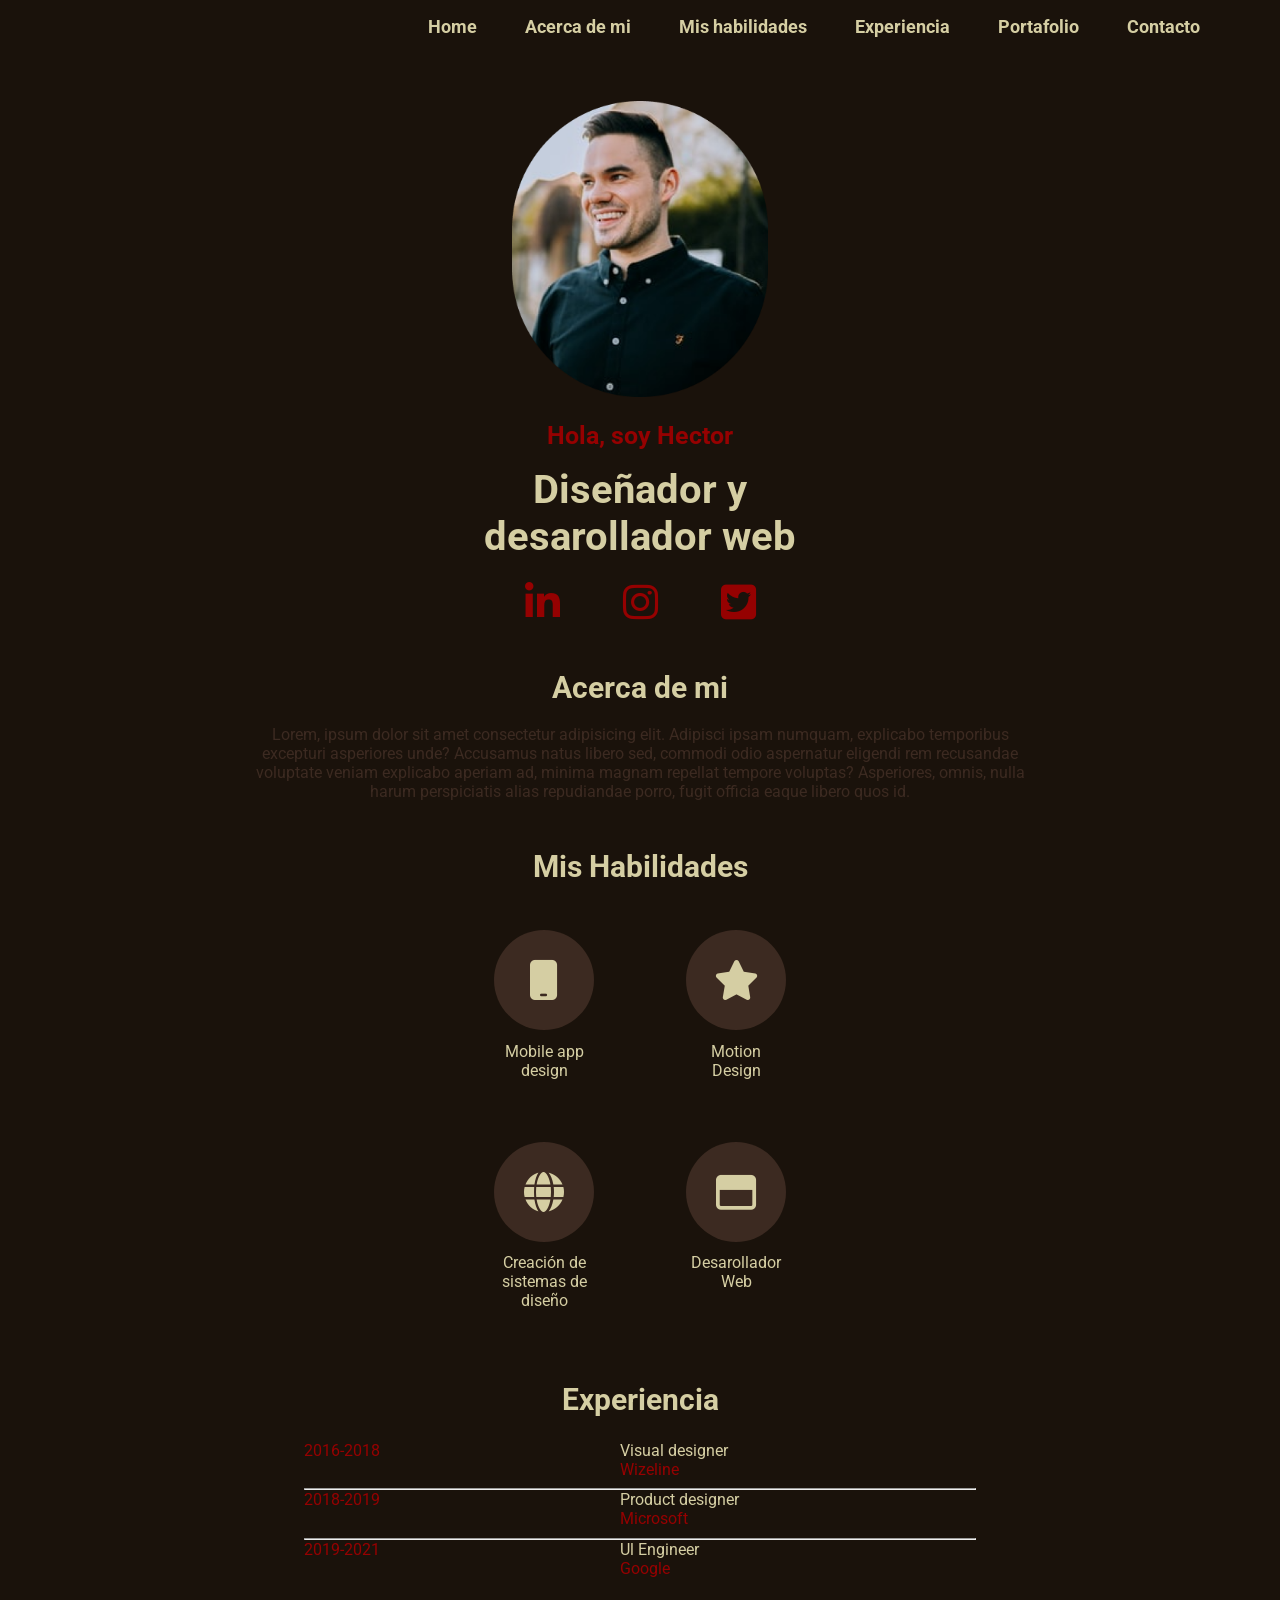
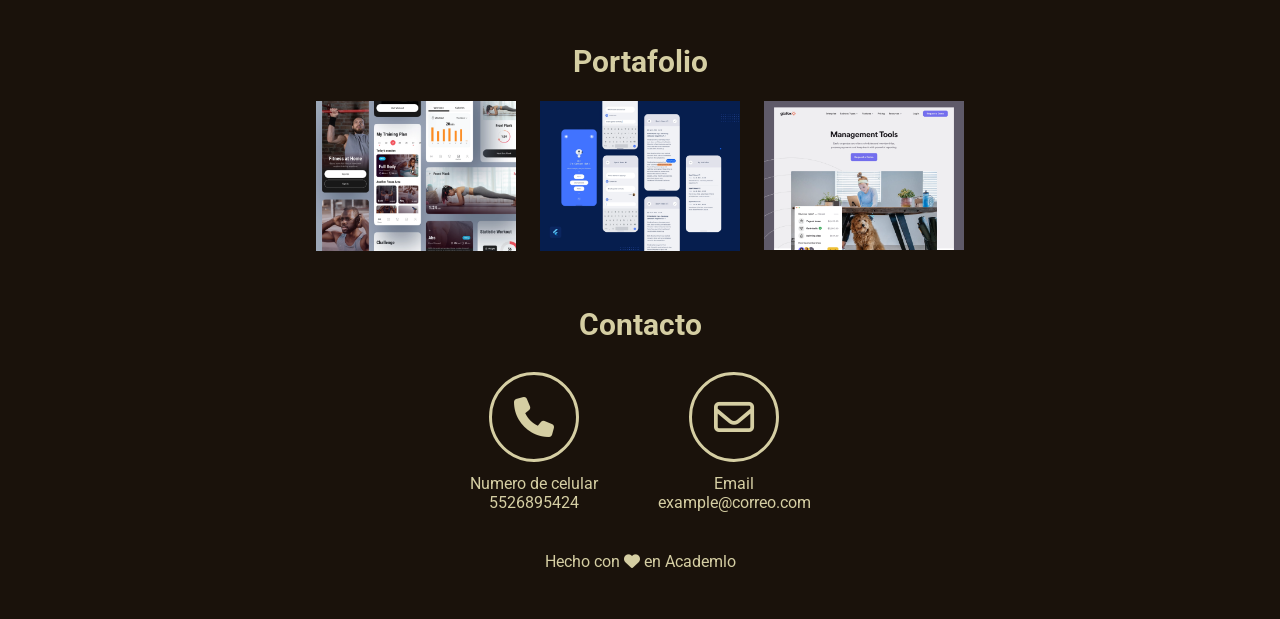
<file: index.html>
<!DOCTYPE html>
<html lang="es">
<head>
    <meta charset="UTF-8">
    <meta http-equiv="X-UA-Compatible" content="IE=edge">
    <meta name="viewport" content="width=device-width, initial-scale=1.0">
    <link rel="stylesheet" href="https://cdnjs.cloudflare.com/ajax/libs/font-awesome/6.2.1/css/all.min.css" integrity="sha512-MV7K8+y+gLIBoVD59lQIYicR65iaqukzvf/nwasF0nqhPay5w/9lJmVM2hMDcnK1OnMGCdVK+iQrJ7lzPJQd1w==" crossorigin="anonymous" referrerpolicy="no-referrer" />
    <title>Portafolio 7</title>
    <link rel="icon" href="./img/favicon.png">
    <link rel="stylesheet" href="./css/styles.css">
</head>
<body>

    
        <header class="header__navbar">
     
            <ul class="menu">
                <li><a href="#home" class="casa">Home</a></li>
                <li><a href="#acercaDeMi" class="acerca">Acerca de mi</a></li>
                <li><a href="#habilidades" class="hab">Mis habilidades</a></li>
                <li><a href="#experiencia" class="exper">Experiencia</a></li>
                <li><a href="#portafolio" class="port">Portafolio</a></li>
                <li><a href="#contacto" class="contact">Contacto</a></li>    
            </ul>
            
            <div class="nav-reponsive">
                <i class="fa-solid fa-bars-staggered"></i>
            </div>
        </header>

    

    <section id="home" class="inicio">
        <div class="contenido-banner">
            <div class="contenedor-img">
                <img src="./img/Rectangle 45.png" alt="">
            </div>
            <article class="text__art">
                <h3>Hola, soy Hector</h3>
                <h1>Diseñador y desarollador web</h1>
            </article>

            <div class="redes">
                <a href="#"><i class="fa-brands fa-linkedin-in"></i></a>
                <a href="#"><i class="fa-brands fa-instagram"></i></a>
                <a href="#"><i class="fa-brands fa-square-twitter"></i></a>
            </div>
        </div>
    </section>

    <section id="acercaDeMi" class="sobremi">
        <div class="contenido-seccion">
            <h2>Acerca de mi</h2>
            <p>Lorem, ipsum dolor sit amet consectetur adipisicing elit. Adipisci ipsam numquam, explicabo temporibus excepturi asperiores unde? Accusamus natus libero sed, commodi odio aspernatur eligendi rem recusandae voluptate veniam explicabo aperiam ad, minima magnam repellat tempore voluptas? Asperiores, omnis, nulla harum perspiciatis alias repudiandae porro, fugit officia eaque libero quos id.</p>

        </div>

        <div id="habilidades" class="col">
            <h3>Mis Habilidades</h3>
            <div class="contenedor-habilidades">

                <div class="habilidades">    
                    <div class="icons">
                        <i class="fa-solid fa-mobile"></i>
                    </div>
                    <span>Mobile app design</span>
                </div>

                <div class="habilidades">
                    <div class="icons">
                        <i class="fa-solid fa-star"></i>
                    </div>
                    <span>Motion Design</span>
                </div>

                <div class="habilidades">
                    <div class="icons">
                        <i class="fa-solid fa-globe"></i>
                    </div>
                    <span>Creación de sistemas de diseño</span>
                </div>

                <div class="habilidades">
                    <div class="icons">
                        <i class="fa-regular fa-window-maximize"></i>
                    </div>
                    <span>Desarollador Web</span>
                </div>

            </div>
        </div>

        <div id="experiencia" class="experiencia">
                <h3>Experiencia</h3>
                <div class="contenedor-exp">
                    <div class="exp">
                        <p>2016-2018</p>
                        <div class="expy">
                          <a href="#texto">Visual designer</a>
                          <p>Wizeline</p>
                        </div>
                    </div>

                    <hr>
                    
                    <div class="exp">
                        <p>2018-2019</p>
                        <div class="expy">
                          <a href="#texto">Product designer</a>
                          <p>Microsoft</p>
                        </div>
                    </div>

                    <hr>

                    <div class="exp">
                        <p>2019-2021</p>
                        <div class="expy">
                          <a href="#texto">Ul Engineer</a>
                          <p>Google</p>
                        </div>
                    </div>

                </div>
        </div>

        <div id="portafolio" class="portafolio-banner">
                <h3>Portafolio</h3>
                 <div class="cont">
                    <div class="contenedor-imagen1">
                     <img src="./img/ejemplo 1.png" alt="">
                    </div>
                    <div class="contenedor-imagen1">
                     <img src="./img/ejemplo 2.png" alt="">
                    </div>
                    <div class="contenedor-imagen1">
                     <img src="./img/ejemplo 3.png" alt="">
                     </div>
                </div>

        </div>

        <div id="contacto" class="contacto-section">
                <h3>Contacto</h3>
                
                <div class="col1">
                    
                    <div class="habilidades">
                        <div class="icon">
                            <i class="fa-solid fa-phone"></i>
                        </div>
                        <span>Numero de celular</span>
                        <p>5526895424</p>
                       </div>
                    <div class="habilidades">
                        <div class="icon">
                            <i class="fa-regular fa-envelope"></i>
                        </div>
                        <span>Email</span>
                        <p>example@correo.com</p>
                    </div>
                </div>

                <footer>
                    <div class="text__footer">
                        <p>Hecho con <i class="fa-solid fa-heart"></i> en Academlo</p>
                    </div>
                </footer>
                
        </div>
        

    </section>

        <script src="./js/main.js"></script>
</body>
</html>
</file>
<file: css/styles.css>
@import url("https://fonts.googleapis.com/css2?family=Roboto:wght@400;500;700&display=swap");

:root {
       --color-principal: #1A120B;
       --color-secundario: #3C2A21;
       --color-terciario: #D5CEA3;
       --color-cuarteabo: #E5E5CB;
       --color-porlasmoscas: hsl(206, 4%, 97%);
       --color-rojo: #950101;
       
}

* {
    margin: 0;
    padding: 0;
    box-sizing: border-box;
    font-family: "roboto", sans-serif;
}

*::-webkit-scrollbar {
    width: 12px;
  }
  
  *::-webkit-scrollbar-track {
    background: var(--color-secundario);
  }
  
  *::-webkit-scrollbar-thumb {
    background-color: var(--color-terciario);
    border-radius: 20px;
    border: 3px solid #2721219e;
  }

  body {
    background-color: var(--color-principal);
    color: var(--color-terciario);
  }
  /* HEADER */

  .menu {
    background-color: var(--color-cuarteabo);
    position: fixed;
    top: 0;
    width: 100vw;
    height: 100vh;
    display: flex;
    gap: 2rem;
    flex-direction: column;
    justify-content: center;
    align-items: center;
    right: -150%;
    
    

    transition: right 0.6s;
    font-size: 18px;
}

.menu__show {
  right: 0;
}

.menu li {
  list-style: none;
}

.menu a {
  text-decoration: none;
  color: var(--color-principal);
  transition: 0.5s;
}

.menu a:hover {
  color: var(--color-rojo);
}

/*.menu {
  display: none;
}*/

.nav-reponsive {
  display: flex;
  justify-content: flex-end;
  color: var(--color-terciario);
  padding: 1rem;
  margin-bottom: 20px;
  padding-right: 40px;
}


.fa-bars-staggered {
  cursor: pointer;
  transition: 0.5s;
}

.fa-bars-staggered:hover {
  color: var(--color-rojo);
}

img {
  width: 100%;
  display: block;
}


/* HOME */

.contenedor-img {
  width: 14rem;
}

.contenido-banner {
  display: flex;
  justify-content: center;
  align-items: center;
  flex-direction: column;
  text-align: center;
}

.text__art {
  margin-top: 1.5rem;
  font-size: 25px;
}

.text__art h3{
  color: var(--color-rojo);
  font-size: 20px;
  margin-bottom: 3px;
}

.text__art h1 {
  width: 15rem;
  font-size: 2rem;
}

.redes {
  font-size: 30px;
  margin-top: 6px;
  margin-bottom: 6rem;

}

.fa-brands {
  color: var(--color-rojo);
  width: 3.5rem;
  border-radius: 16px;
  transition: 0.5s;
}

.fa-brands:hover {
  background-color: var(--color-terciario);
  color: var(--color-principal);
}

/* sobremi */

.sobremi {
  display: flex;
  justify-content: center;
  align-items: center;
  flex-direction: column;
  text-align: center;
}

.contenido-seccion h2 {
  font-size: 30px;
  margin-bottom: 1.3rem;
}

.contenido-seccion p {
  width: 24rem;
  margin-bottom: 4.5rem;
  color: var(--color-secundario);
}

/* Habilidades */

.col h3 {
  font-size: 30px;
  margin-bottom: 1rem;
}

.contenedor-habilidades {
  margin-top: 1rem;
  margin-bottom: 4.5rem;

}

.habilidades {
  margin-bottom: 1rem;
  display: flex;
  flex-direction: column;
  align-items: center;
  margin-bottom: 2.7rem;
}

.icons {
  margin-bottom: 0.7rem;
  background-color: var(--color-secundario);
  font-size: 2.5rem;
  border-radius: 50%;
  width: 100px;
  height: 100px;
  justify-content: center;
  align-items: center;
  display: flex;
  
}

.icons .fa-solid,
.fa-regular {
  color: var(--color-terciario);
}

/* Experiencia */

.experiencia {
  margin-bottom: 3.5rem;
}

.experiencia h3 {
  font-size: 30px;
  margin-bottom: 1.5rem;
}

.exp {
  display: flex;
  text-align: initial;
  color: var(--color-rojo);
  margin-bottom: 0.6rem;
}

.exp p {
  margin-right: 2rem;
}

.expy {
  margin-right: 3rem;
  
}

.expy a {
  text-decoration: none;
  color: var(--color-terciario);
}

/* Portafolio */

.portafolio-banner{
  text-align: start;
}

.portafolio-banner h3 {
  font-size: 30px;
  margin-bottom: 1.4rem;
}

.contenedor-imagen1 {
  margin-bottom: 2rem;
  width: 400px;
}

/* Contacto */

.contacto-section {
  text-align: start;
  margin-top: 1.5rem;
  margin-bottom: 3rem;
  
}

.contacto-section h3 {
  font-size: 30px;
}

.col1 {
  display: flex;
}


.habilidades {
  flex-direction: column;
  margin: 30px;
}

.icon{
  background-color:  var(--color-principal);
  border-color: var(--color-terciario);
  border-style: solid;
  margin-bottom: 0.7rem;
  font-size: 2.5rem;
  border-radius: 50%;
  width: 90px;
  height: 90px;
  justify-content: center;
  align-items: center;
  display: flex;
}

/* Footer */

.text__footer {
  text-align: center;
  margin-top: 2.5rem;
}


@media (min-width: 700px) {

  .nav-reponsive {
    display: none;
  }




  .menu {
    margin: 1rem;  
    margin-right: 5rem;
    margin-bottom: 4rem;
    background-color: transparent;
    position: static;
    width: auto;
    height: auto;
    display: flex;
    gap: 3rem;
    flex-direction: row;
    justify-content: flex-end;

    font-weight: bold;
}


  /* HOME */

.contenedor-img {
  width: 16rem;
}

.text__art h3{
  font-size: 25px;
  margin-bottom: 3px;
}

.text__art h1 {
  margin-top: 1rem;
  width: 20rem;
  font-size: 40px;
}

.redes {
  font-size: 40px;
  margin-bottom: 2rem;
}

.fa-brands {
  margin: 1rem;
}

.menu a {
  color: var(--color-terciario);
}

/*sobre de mi*/

.contenido-seccion p {
  width: 50rem;
  margin-bottom: 3rem;
}

/* Habilidades */

.contenedor-habilidades {
  display: grid;
  gap: 2rem;
  grid-template-columns: 160px 160px;
  
}

.habilidades {
  margin-bottom: 0rem;
}

/* Experiencia */

.exp p {
  margin-right: 15rem;
}

/* Portafolio */

.portafolio-banner{
  text-align: center;
}

.cont {
  display: flex;
  gap: 1.5rem;
}

.contenedor-imagen1 {
  margin-bottom: 2rem;
  width: 200px;
}

/* Contacto */

.contacto-section {
  text-align: center;
  margin-top: 1.5rem;
  margin-bottom: 3rem;
  
}

}
</file>
